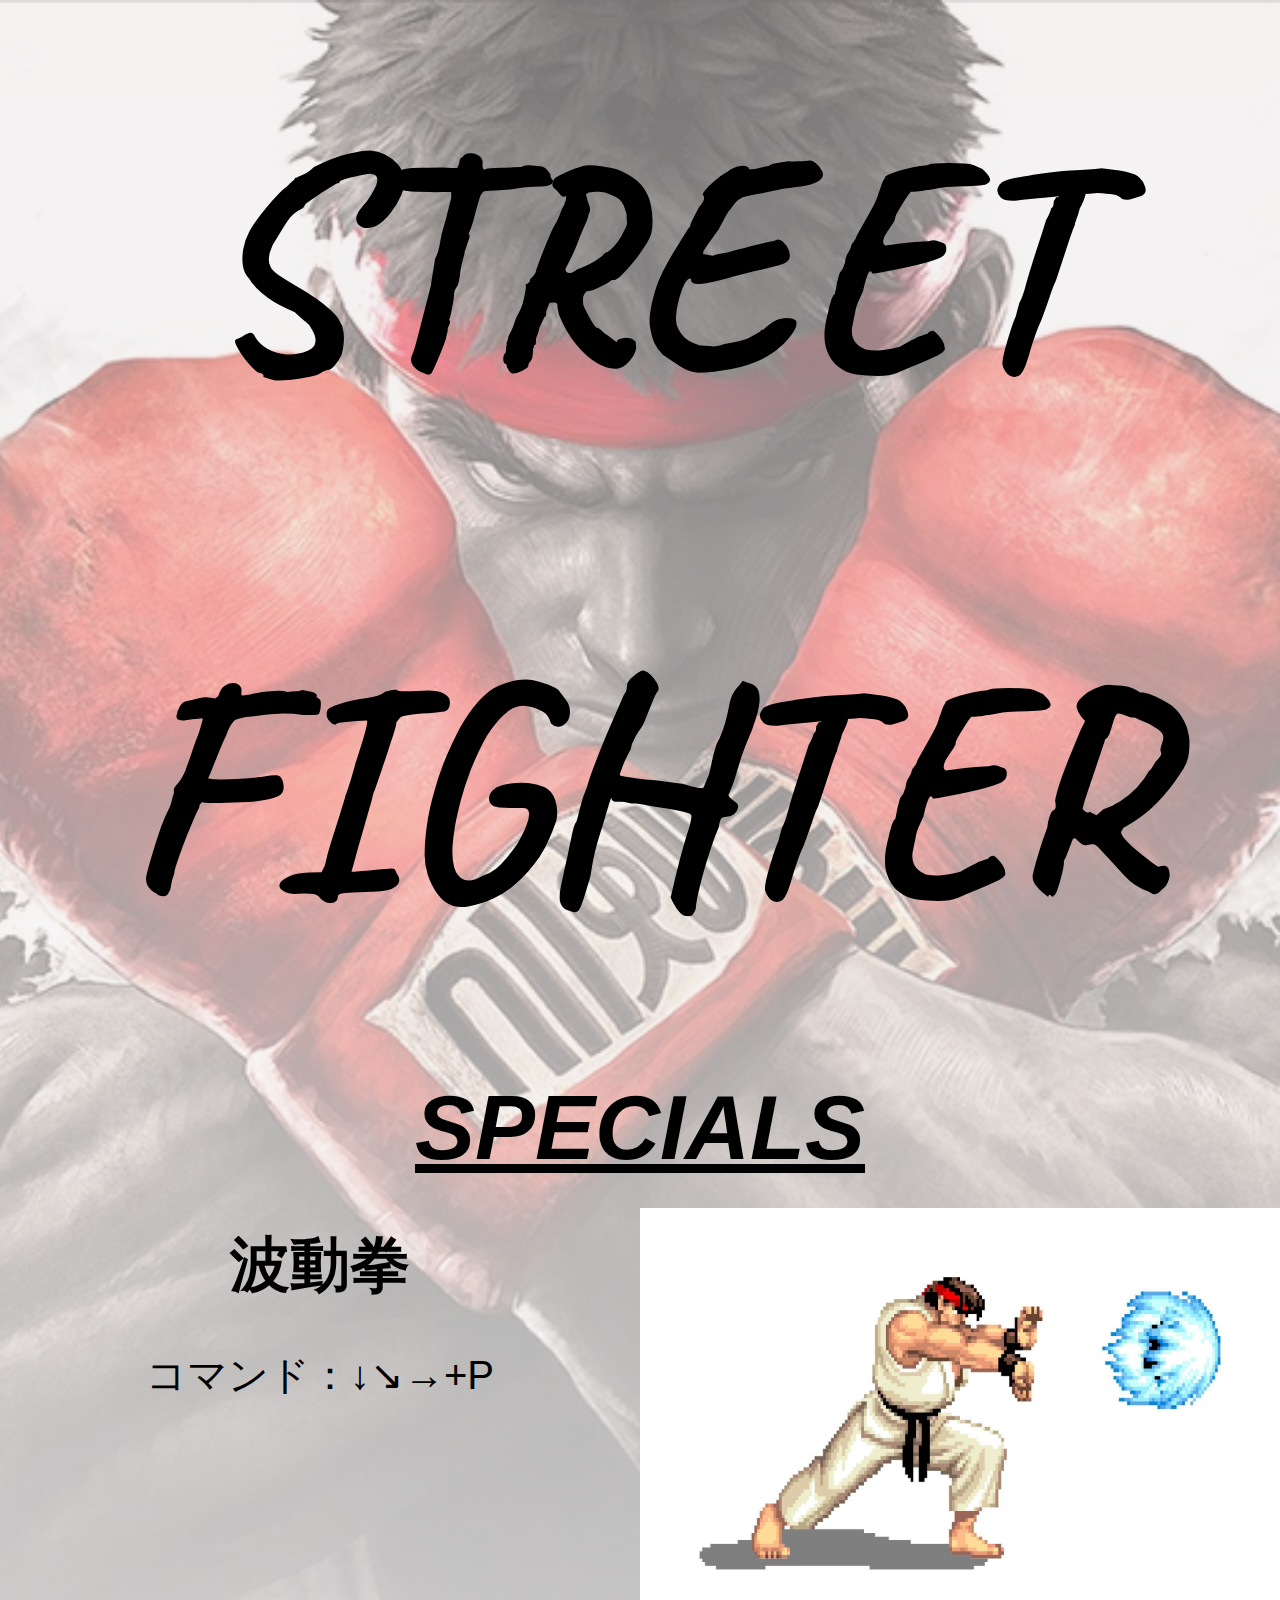
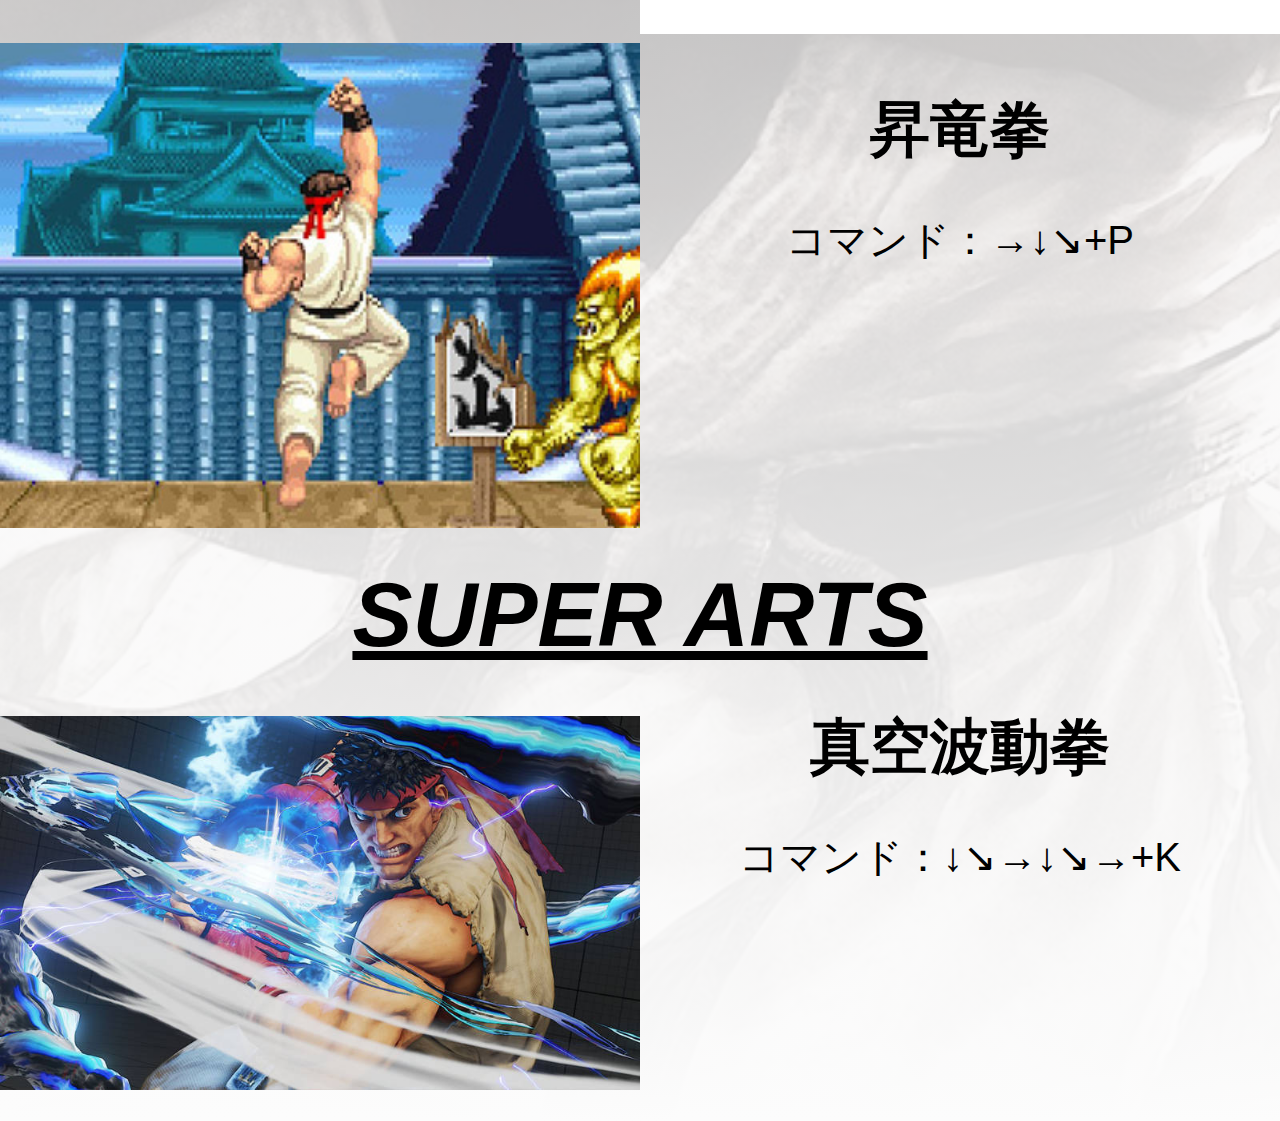
<file: kakuge-.html>
<!DOCTYPE html>
<html lang="jp">

<head>
    <meta charset="UTF-8">
    <meta name="viewport" content="width=device-width, initial-scale=1.0">
    <meta http-equiv="X-UA-Compatible" content="ie=edge">
    <title>STREET FIGHTER</title>
    <link rel="stylesheet" type="text/css" href="css/kakuge-.css" />
    <link href="https://fonts.googleapis.com/css?family=Caveat" rel="stylesheet">

    <style>
        /* クリッカブルな要素としてスタイルを設定 */
        .clickable {
            cursor: pointer;
            /* マウスを重ねるとポインターになる */
        }

        /* フェードイン/アウトのアニメーション */
        /* .fade-in {
            animation: fadeIn 0.5s ease-in-out forwards;
        }

        .fade-out {
            animation: fadeOut 0.5s ease-in-out forwards;
        }

        @keyframes fadeIn {
            from {
                opacity: 0;
            }

            to {
                opacity: 1;
            }
        }

        @keyframes fadeOut {
            from {
                opacity: 1;
            }

            to {
                opacity: 0;
            }
        } */

        .content {
            /* background-image: linear-gradient(to bottom, rgba(0, 0, 0, 0.5), rgb(252, 252, 252)), url(../img/kakutou-back.jpeg);
            background-position: center center;
            background-size: cover;
            background-repeat: no-repeat;
            background-color: white; */
            /* background-image: url(../img/kakutou-back.jpeg);
            /* 背景画像のサイズや表示位置を調整 */
            /* background-size: cover; */
            /* background-position: center; */
            /* height: 1080px; */
            /* width: 1800px; */

            /* テキストの色を白に設定 */
            color: black;
            /* テキストの位置を中央に設定 */
            text-align: center;
            /* 背景画像のアニメーション設定 */
            animation-name: fadeIn;
            /* fadeInという名前のアニメーションを適用 */
            animation-duration: 3s;
            /* アニメーションの持続時間（秒） */
            animation-delay: 0s;
            /* アニメーションの開始遅延時間（秒） */
            animation-fill-mode: forwards;
            /* アニメーションが終了した後の状態を保持 */
        }



        /* 背景画像のフェードインアニメーション */
        @keyframes fadeIn {
            from {
                opacity: 0;
                /* 透明から始まる */
            }

            to {
                opacity: 1;
                /* 完全に不透明になる */
            }
        }
    </style>
</head>

<body>
    <div class="content">
        <div class="content_text">
            <h1>STREET <br> FIGHTER</h1>
        </div>
    </div>
    <!-- <div class="CHARACTER_all_box">
        <h2>CHARACTER</h2>
    </div>
    <div class="HISTORY_all_box">
        <h2>HISTORY</h2>
    </div> -->
    <div class="SPECIALS_all_box">
        <div class="SPECIALS_header_box">
            <h2>SPECIALS</h2>
        </div>
        <div class="SPECIALS_all_contents_box">
            <div class="SPECIALS_box">
                <div class="SPECIALS_text_box">
                    <div class="SPECIALS_name_box">
                        <h3 class="SPECIALS_text">波動拳</h3>
                    </div>
                    <div class="command_box">
                        <p class="command">コマンド：↓↘︎→+P</p>
                    </div>
                </div>
                <div class="SPECIALS_img_box">
                    <img src="./img/hadoken.webp" alt="" class="SPECIALS_img">
                </div>
            </div>
            <div class="SPECIALS_box">
                <div class="SPECIALS_img_box">
                    <img src="./img/syoryuken.jpeg" alt="" class="SPECIALS_img">
                </div>
                <div class="SPECIALS_text_box">
                    <div class="SPECIALS_name_box">
                        <h3 class="SPECIALS_text">昇竜拳</h3>
                    </div>
                    <div class="command_box"></div>
                    <p class="command">コマンド：→↓↘︎+P</p>
                </div>
            </div>
        </div>
    </div>
    <div class="SPECIALARTS_all_box">
        <div class="SPECIALARTS_header_box">
            <h2>SUPER ARTS</h2>
        </div>
        <div class="SPECIALS_box">
            <div class="SPECIALS_img_box">
                <img src="./img/shinkuhadoken.jpeg" alt="" class="SPECIALS_img">
            </div>
            <div class="SPECIALS_text_box">
                <div class="SPECIALS_name_box">
                    <h3 class="SPECIALS_text">真空波動拳</h3>
                </div>
                <div class="command_box">
                    <p class="command">コマンド：↓↘︎→↓↘︎→+K</p>
                </div>
            </div>
        </div>
    </div>

    </div>
    <!-- <input type="text" id="keyCode"> -->
    <!-- <script>
        document.addEventListener('keydown', function (ev) {
            document.getElementById('keyCode').value = ev.keyCode;
        });
    </script> -->
    <script>
        // 波動拳
        // (function () {
        //     'use strict';

        //     var
        //         // 入力受付時間（1.5秒）
        //         wait = 200,

        //         // standby = false の時は入力を受け付けない
        //         standby = true,

        //         // コマンドのキーpコード
        //         command2 = [40, 39, 80],

        //         length = command2.length,
        //         index = 0,
        //         timer = null;

        //     document.addEventListener('keydown', function (ev) {

        //         clearTimeout(timer);

        //         if (standby && ev.keyCode === command2[index]) {
        //             index++;

        //             if (index >= length) {
        //                 // standby = false;
        //                 index = 0;

        //                 alert("波動拳");
        //                 // 全てのコマンドを入力したら何かする
        //             }
        //             else {
        //                 timer = setTimeout(function () {
        //                     index = 0;
        //                 }, wait);

        //                 // コマンド入力を間違えたらリセット

        //             }
        //         } else {
        //             index = 0;
        //         }


        //     });
        // })();
        // 昇竜拳
        (function () {
            'use strict';

            let
                // 入力受付時間（1.5秒）
                wait = 200,

                // standby = false の時は入力を受け付けない
                standby = true,

                // コマンドのキーpコード
                command2 = [38, 39, 40, 80],

                length = command2.length,
                index = 0,
                timer = null;

            document.addEventListener('keydown', function (ev) {

                clearTimeout(timer);

                if (standby && ev.keyCode === command2[index]) {
                    index++;

                    if (index >= length) {
                        // standby = false;
                        index = 0;

                        alert("昇竜拳");
                        // 全てのコマンドを入力したら何かする
                    }
                    else {
                        timer = setTimeout(function () {
                            index = 0;
                        }, wait);

                        // コマンド入力を間違えたらリセット

                    }
                } else {
                    index = 0;
                }


            });
        })();
        // コマンド入力を間違えたらリセット
        // 真空波動拳
        (function () {
            'use strict';
            let
                // 入力受付時間（0.2秒）
                wait = 200,

                // standby = false の時は入力を受け付けない
                standby = true,

                // コマンドのキーコード
                command3 = [40, 39, 40, 39, 75,],

                length = command3.length,
                index = 0,
                timer = null;

            document.addEventListener('keydown', function (ev) {
                clearTimeout(timer);
                if (standby && ev.keyCode === command3[index]) {
                    index++;

                    if (index >= length) {
                        index = 0;
                        standby = false;

                        document.body.classList.add('fade-out');
                        setTimeout(function () {
                            // フェードアウトが完了したら別のHTMLファイルを開く
                            window.location.href = "./index.html";
                        }, 500); // フェードアウトの時間（ミリ秒）
                    }

                    else {
                        timer = setTimeout(function () {
                            index = 0;
                        }, wait);
                    }
                }
            });
        })();

        // 波動拳
        (function () {
            'use strict';

            let
                // 入力受付時間（1.5秒）
                wait = 200,

                // standby = false の時は入力を受け付けない
                standby = true,

                // コマンドのキーpコード
                command2 = [40, 39, 80],

                length = command2.length,
                index = 0,
                timer = null;

            document.addEventListener('keydown', function (ev) {

                clearTimeout(timer);

                if (standby && ev.keyCode === command2[index]) {
                    index++;

                    if (index >= length) {
                        // standby = false;
                        index = 0;

                        // 画像をフェードアウトさせる
                        var img = document.querySelector('img');
                        img.classList.add('fadeOut');

                        // 全てのコマンドを入力したら何かする
                    }
                    else {
                        timer = setTimeout(function () {
                            index = 0;
                        }, wait);

                        // コマンド入力を間違えたらリセット
                    }
                } else {
                    index = 0;
                }
            });
        })();
    </script>

</body>

</html>
</file>
<file: css/kakuge-.css>
body {
    font-family: Roboto, "Yu Gothic Medium", "游ゴシック Medium", YuGothic, "游ゴシック体", "ヒラギノ角ゴ Pro W3", "メイリオ", sans-serif;
    line-height: 1.75;
    font-size: 16px;
    width: 100%;
    background-image: linear-gradient(to bottom, rgba(233, 228, 228, 0.5), rgb(252, 252, 252)), url(../img/kakutou-back.jpeg);
    background-position: center center;
    background-size: cover;
    background-repeat: no-repeat;
    background-color: white;
    background-position: center;
    text-align: center;
    /* height: 1080px; */
    /* * width: 1800px; */
}


/* 　パディングをサイズ内側にする処理　 */
* {
    padding: 0;
    margin: 0;
    -webkit-box-sizing: border-box;
    -moz-box-sizing: border-box;
    -o-box-sizing: border-box;
    -ms-box-sizing: border-box;
    box-sizing: border-box;
}


h1 {
    font-family: 'Caveat', cursive;
    font-size: 300px;

}

h2 {
    font-size: 90px;
    font-style: oblique;
    text-decoration: underline;
}

h3 {
    font-size: 60px;
    font-weight: bold;
    position: absolute;
    width: 100%;
    height: 100%;
    /* margin-bottom: 100px; */
    /* 見出しの下部マージンを設定 */
}



/* content */

/* "content"

"content_text" */

/* character */

/* "CHARACTER_all_box" */

/* history */

/* "HISTORY_all_box" */

/* specials */

/* "SPECIALS_all_box" */

/* "SPECIALS_header_box" */

/* .SPECIALS_all_contents_box { */
/* display: flex;
    justify-content: center;
    align-items: center;
    flex-flow: column; */

/* } */

/* hadoken */

.SPECIALS_box {
    display: flex;
    justify-content: center;
    align-items: center;

}

.SPECIALS_text_box {
    width: 50%;
    height: 0;
    padding-bottom: 33.33%;
    position: relative;
}

.SPECIALS_img_box {
    width: 50%;
}


.SPECIALS_text {
    width: 100%;
}

.SPECIALS_img {
    width: 100%;
}

@keyframes fadeOut {
    from {
        opacity: 1;
    }

    to {
        opacity: 0;
    }
}

.fadeOut {
    animation: fadeOut 1s ease forwards;
}

.command_box {
    padding-top: 20%;
}

.command {
    font-size: 40px;
}

/* syoryuken */

/* "SPECIALS_syoryuken_box" */

/* "SPECIALS_syoryuken_img_box"> */
/* special arts */

/* "SPECIALARTS_header_box" */

/* "SPECIALARTS_all_contents_box" */

/* "SPECIALARTS_shinku_text_box" */

/* /* "SPECIALARTS_shinku_img_box" */
</file>
